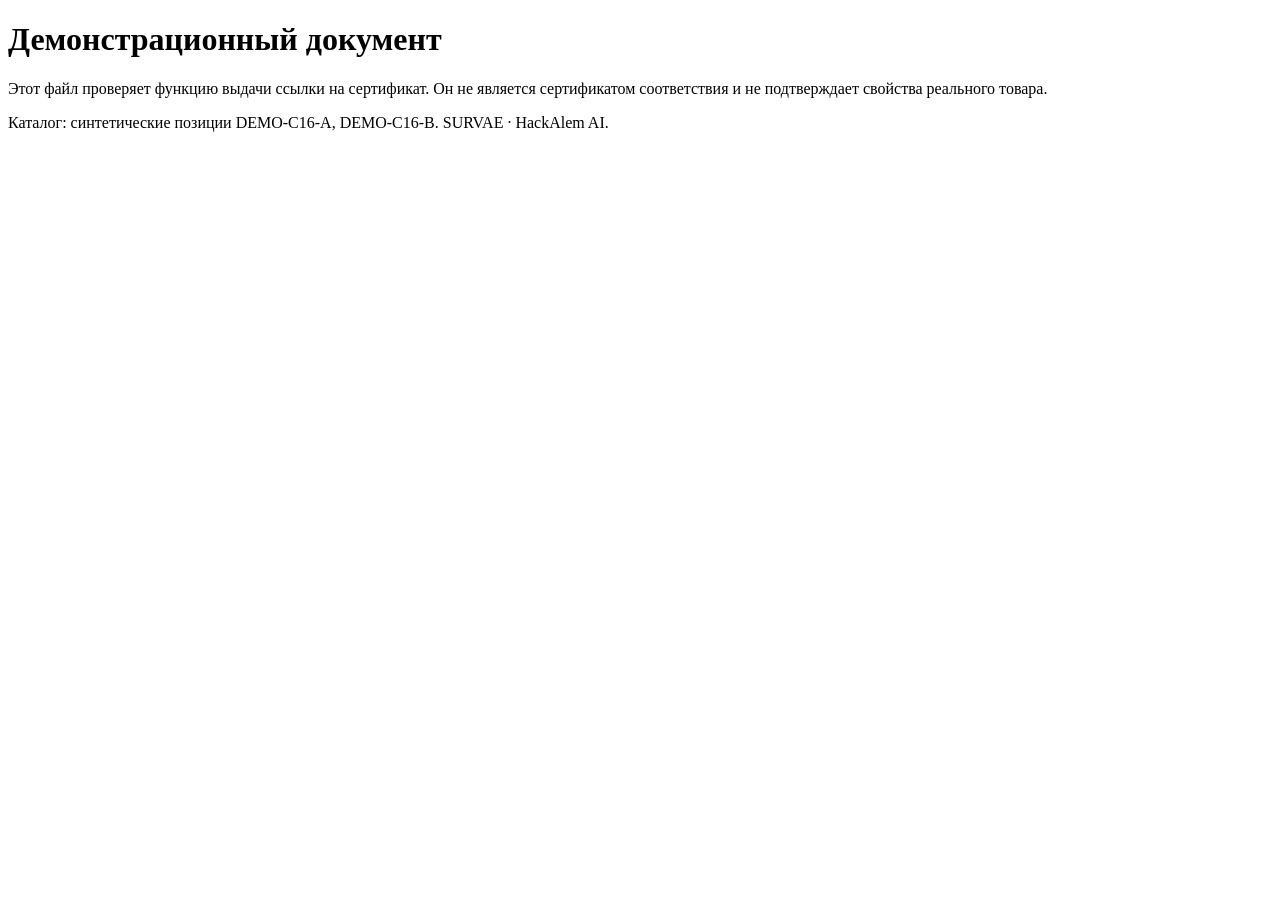
<file: static/demo-certificate.html>
<!doctype html><html lang="ru"><meta charset="utf-8"><title>Учебный документ каталога</title><body><h1>Демонстрационный документ</h1><p>Этот файл проверяет функцию выдачи ссылки на сертификат. Он не является сертификатом соответствия и не подтверждает свойства реального товара.</p><p>Каталог: синтетические позиции DEMO-C16-A, DEMO-C16-B. SURVAE · HackAlem AI.</p></body></html>
</file>
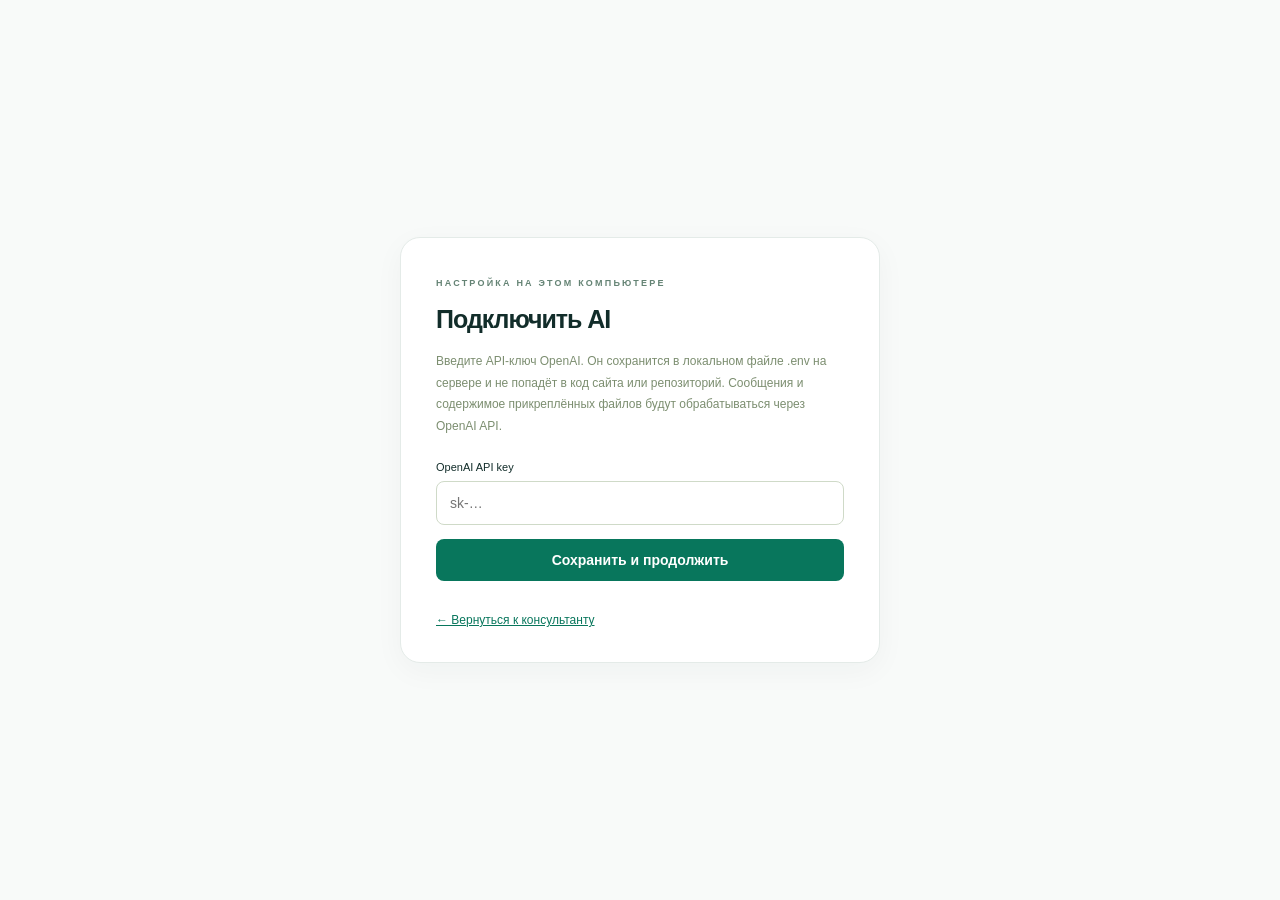
<file: static/setup.html>
<!doctype html><html lang="ru"><head><meta charset="utf-8"><meta name="viewport" content="width=device-width,initial-scale=1"><title>Подключение AI · SURVAE</title><link rel="stylesheet" href="/static/style.css"></head><body><main class="setup-page"><form class="setup-card" id="setup-form"><span class="eyebrow">НАСТРОЙКА НА ЭТОМ КОМПЬЮТЕРЕ</span><h1>Подключить AI</h1><p>Введите API-ключ OpenAI. Он сохранится в локальном файле .env на сервере и не попадёт в код сайта или репозиторий. Сообщения и содержимое прикреплённых файлов будут обрабатываться через OpenAI API.</p><label for="api-key">OpenAI API key</label><input id="api-key" type="password" placeholder="sk-…" autocomplete="off" required><button class="primary-button" type="submit">Сохранить и продолжить</button><p id="setup-status" role="status"></p><a href="/">← Вернуться к консультанту</a></form></main><script src="/static/setup.js"></script></body></html>
</file>
<file: static/style.css>
@import url('/static/base.css');
/* Keep the four entry points visible on typical laptop screens. */
@media (min-width: 801px) and (max-height: 780px) {
  .welcome { margin-top: 10px; }
  .hero-symbol { width: 50px; height: 50px; border-radius: 17px; margin-bottom: 15px; }
  .hero-symbol span { font-size: 32px; }
  .welcome h1 { font-size: 34px; margin: 12px 0 14px; }
  .suggestions { margin: 20px auto 14px; }
  .suggestions button { min-height: 70px; padding: 14px 18px; }
  .sidebar { padding-top: 26px; }
  .sidebar-label { margin-top: 30px; }
  .assurance { padding: 13px 15px; }
  .assurance p { margin-bottom: 10px; }
  .sidebar-bottom { margin-top: 15px; }
}

/* Frontend-only: clearer entry point, readable chat and a reviewable shopping list. */
:root{--muted:#60746c;--green:#08765c}
.beginner-nav{border:1px solid #dcebe2;color:var(--green);margin-top:8px;background:#f4faf6;font-size:13px}
.welcome{margin-top:18px}.hero-symbol{width:52px;height:52px;border-radius:17px;margin-bottom:17px}.hero-symbol span{font-size:34px}.welcome h1{font-size:clamp(28px,3vw,39px);line-height:1.2;letter-spacing:-1.2px;margin:12px 0 16px}.hero-subtitle{font-size:14px;color:#6e8176;line-height:1.7}
.beginner-hero{display:flex;align-items:center;gap:16px;width:100%;max-width:615px;margin:23px auto 0;background:#08765c;color:white;border:1px solid #056149;border-radius:14px;padding:18px 22px;text-align:left;box-shadow:0 6px 18px #0c6a5020}.beginner-hero:hover{background:#065e49}.beginner-hero>span:first-child{font-size:29px;color:#d8edb4}.beginner-hero strong{display:block;font-size:17px;font-weight:650}.beginner-hero small{display:block;font-size:13px;color:#d4e8dd;margin-top:4px}.beginner-hero b{margin-left:auto;font-size:24px;font-weight:400}.suggestions{margin:14px auto 15px}.suggestions button{min-height:77px;padding:14px}.suggestions strong{font-size:13px}.suggestions small{font-size:11px;color:#758879}.welcome-foot{font-size:11px;color:#718271}
.connection-bar{font-size:11px}.demo-cart-label{font-size:10px}.connection-bar a{font-size:11px}.side-prompt{font-size:12px}.page-title small{font-size:12px}.city-select select{font-size:13px}.cart-button{font-size:13px}.composer textarea{font-size:15px}.composer-note{font-size:10px;color:#71816f}.assistant-label{font-size:12px}.message-text,.user-bubble{font-size:15px;line-height:1.75}.engine-note{font-size:12px;line-height:1.6}.sku{font-size:11px}.product-card h3{font-size:14px;line-height:1.5}.product-attributes{font-size:12px}.attribute-row span{color:#6c7c69}.stock-line{font-size:12px;line-height:1.5}.card-warning,.card-reason{font-size:12px}.card-links a,.certificate-missing{font-size:11px}.price small{font-size:10px}.qty{width:66px;font-size:14px;min-height:39px}.add-button{font-size:12px;min-height:39px}.product-footer{flex-wrap:wrap}.price{font-size:21px}.product-add{margin-left:auto}.proposal h3{font-size:17px}.proposal-line{font-size:14px}.proposal-total{font-size:16px}.proposal-city,.proposal-note{font-size:12px}.primary-button,.secondary-button{font-size:14px;min-height:42px}.section-caption{font-size:14px}.cart-link{font-size:14px}.sources{font-size:12px;flex-wrap:wrap}.error-message{font-size:14px}.cart-line h3{font-size:15px}.cart-line-details{font-size:14px}.cart-notice,.cart-bottom>p,.cart-permalink{font-size:12px}.remove-item{font-size:12px;padding:10px;min-height:36px}.thinking{font-size:14px}
.guide-message{background:white;border:1px solid #dce8e0;border-radius:16px;padding:23px;box-shadow:0 3px 14px #17372d03}.guide-message>.message-text:empty{display:none}.guide-progress{font-size:11px;letter-spacing:1.2px;color:#738d7c;margin:13px 0}.guide-title{font-size:24px;line-height:1.3;letter-spacing:-.5px;margin:10px 0}.guide-description{font-size:14px;line-height:1.7;color:#6e8275;margin:8px 0 18px}.guide-choices,.response-actions{display:flex;flex-wrap:wrap;gap:9px;margin-top:16px}.guide-choice{border:1px solid #d0e3d6;border-radius:9px;background:#f3f8f4;color:#275f43;padding:11px 15px;font-size:14px;line-height:1.5;text-align:left;min-height:44px}.guide-choice:hover{background:#e4f1e7;border-color:#8abc9d}.guide-choice:disabled{opacity:.55}.guide-start-options{display:grid;grid-template-columns:1fr 1fr;gap:10px;margin-top:16px}.guide-note{font-size:12px;line-height:1.7;color:#6b8070;background:#f0f6f1;border-radius:8px;padding:12px;margin-top:14px}.guide-input-label{display:block;font-size:14px;font-weight:600;margin:16px 0}.guide-number{display:block;width:180px;max-width:100%;padding:12px;margin-top:8px;font-size:18px;color:var(--dark);background:white;border:1px solid #adcbbb;border-radius:9px}.guide-message>.guide-choice{margin:10px 8px 0 0}.response-actions .guide-choice{font-size:12px;min-height:36px;padding:8px 11px}
.selection-bar{max-width:810px;display:flex;align-items:center;gap:15px;margin:0 auto 10px;padding:10px 13px;background:#e6f1e9;border:1px solid #c3dbca;border-radius:12px}.selection-bar>#show-selection{background:none;border:0;text-align:left;color:#2c6949}.selection-bar>#show-selection span{font-size:11px;display:block}.selection-bar>#show-selection strong{font-size:14px}.selection-bar>#selection-total{font-size:17px;font-weight:650;margin-left:auto;white-space:nowrap}.selection-bar>.primary-button{font-size:12px;min-height:38px}.selection-heading{display:flex;align-items:center;justify-content:space-between;gap:15px}.selection-heading h2{font-size:25px;margin:9px 0}.selection-item{padding:17px 0;border-top:1px solid #e0e9e2}.selection-item strong{font-size:15px}.selection-detail{font-size:12px;color:#6b8171;line-height:1.6}.selection-item .remove-item{margin-left:10px}#selection-dialog{border:1px solid #d7e5db;border-radius:18px;padding:28px;width:min(560px,calc(100% - 28px));max-height:85dvh;color:var(--dark)}#selection-dialog::backdrop{background:#102a2866;backdrop-filter:blur(3px)}#selection-dialog>p{font-size:14px;line-height:1.7;color:#6e8275}#selection-dialog>.primary-button{width:100%;margin-top:16px}#selection-items{max-height:48dvh;overflow:auto}
@media(min-width:801px) and (max-height:780px){.welcome{margin-top:6px}.hero-symbol{display:none}.welcome h1{font-size:32px}.beginner-hero{padding:13px 18px;margin-top:15px}.suggestions{margin-top:12px}.suggestions button{min-height:67px}.sidebar-label{margin-top:28px}.assurance{padding:12px}.assurance h3{margin-top:6px}}
@media(max-width:800px){.guide-start-options{grid-template-columns:1fr 1fr}.hero-symbol{margin-bottom:15px}.welcome{margin-top:18px}.welcome h1{font-size:32px}.composer textarea{font-size:16px}}
@media(max-width:520px){.beginner-hero{padding:15px;margin-top:20px;gap:10px}.beginner-hero strong{font-size:16px}.beginner-hero small{font-size:12px}.welcome h1{font-size:29px}.hero-subtitle{font-size:14px}.suggestions button{min-height:119px;padding:12px}.suggestions strong{font-size:12px}.suggestions small{font-size:11px}.connection-bar{font-size:10px}.page-title small{font-size:10px}.city-select select{font-size:12px}.guide-message{padding:18px}.guide-title{font-size:22px}.guide-start-options{grid-template-columns:1fr}.guide-choice{width:100%;font-size:14px}.response-actions .guide-choice{width:auto}.selection-bar{gap:7px;padding:9px}.selection-bar>#selection-total{font-size:14px}.selection-bar>.primary-button{font-size:11px;padding:8px}.selection-bar>#show-selection strong{font-size:12px}.product-footer{flex-wrap:wrap}.message-text,.user-bubble{font-size:15px}.product-card h3{font-size:14px}.composer-note{font-size:9px}.product-add{gap:8px}.proposal-line{flex-direction:column;gap:3px}.proposal-line span:first-child{max-width:100%}.welcome-foot{font-size:10px}#selection-dialog{padding:20px}}
/* FE-01: visible journey and review states; server remains the source of facts. */
.shopping-flow{padding:13px 30px 10px;border-bottom:1px solid #dae7df;background:#f5f9f6;flex-shrink:0}.shopping-flow ol{display:flex;gap:16px;list-style:none;margin:0;padding:0;max-width:810px;margin-inline:auto}.shopping-flow li{display:flex;align-items:center;gap:6px;color:#697a71;font-size:12px}.shopping-flow li>span{display:grid;place-items:center;width:21px;height:21px;border-radius:50%;background:#e3ebe5;font-size:11px;flex-shrink:0}.shopping-flow li.current{font-weight:700;color:#07664c}.shopping-flow li.current>span{background:#08765c;color:#fff}.shopping-flow li.done>span{background:#d3e8da;color:#245a3d}.shopping-flow p{max-width:810px;margin:8px auto 0;font-size:12px;line-height:1.5;color:#456452}.kit-summary{border:1px solid #cbded1;border-radius:14px;padding:18px;background:#f5faf6;margin:16px 0}.kit-summary h3{margin-top:0;font-size:18px}.kit-summary h4{font-size:14px;margin-bottom:8px}.kit-purpose{padding:12px 0;border-bottom:1px solid #dce7df}.kit-purpose p,.kit-check{font-size:13px;line-height:1.6}.kit-purpose strong{font-size:14px}.error-message p{font-size:12px;line-height:1.6;margin-bottom:0}.proposal button:disabled{opacity:.55;cursor:not-allowed}.proposal-note{line-height:1.6}.product-card,.message,.kit-summary{overflow-wrap:anywhere}.shopping-flow li.current{text-decoration:underline;text-underline-offset:4px}
@media(max-width:600px){.shopping-flow{padding:9px 16px}.shopping-flow ol{display:grid;grid-template-columns:repeat(3,minmax(0,1fr));gap:7px 5px}.shopping-flow li{font-size:10px;gap:4px}.shopping-flow li>span{width:18px;height:18px}.shopping-flow p{font-size:11px}.kit-summary{padding:14px}.proposal-buttons{flex-direction:column}.proposal-buttons button{width:100%}.connection-bar{flex-wrap:wrap;height:auto;min-height:34px;gap:4px}.connection-bar>div{flex-wrap:wrap}.composer-note span:last-child{display:none}}

.mobile-build-version{display:none}@media(max-width:800px){.mobile-build-version{display:inline;font-size:10px;color:#60746c}}


.context-help{display:block;margin:0 auto 8px;padding:6px 12px;border:1px solid #cbded1;border-radius:8px;background:#f5faf6;color:#245a3d;font-size:12px;min-height:36px}.context-help:disabled{opacity:.55;cursor:wait}
</file>
